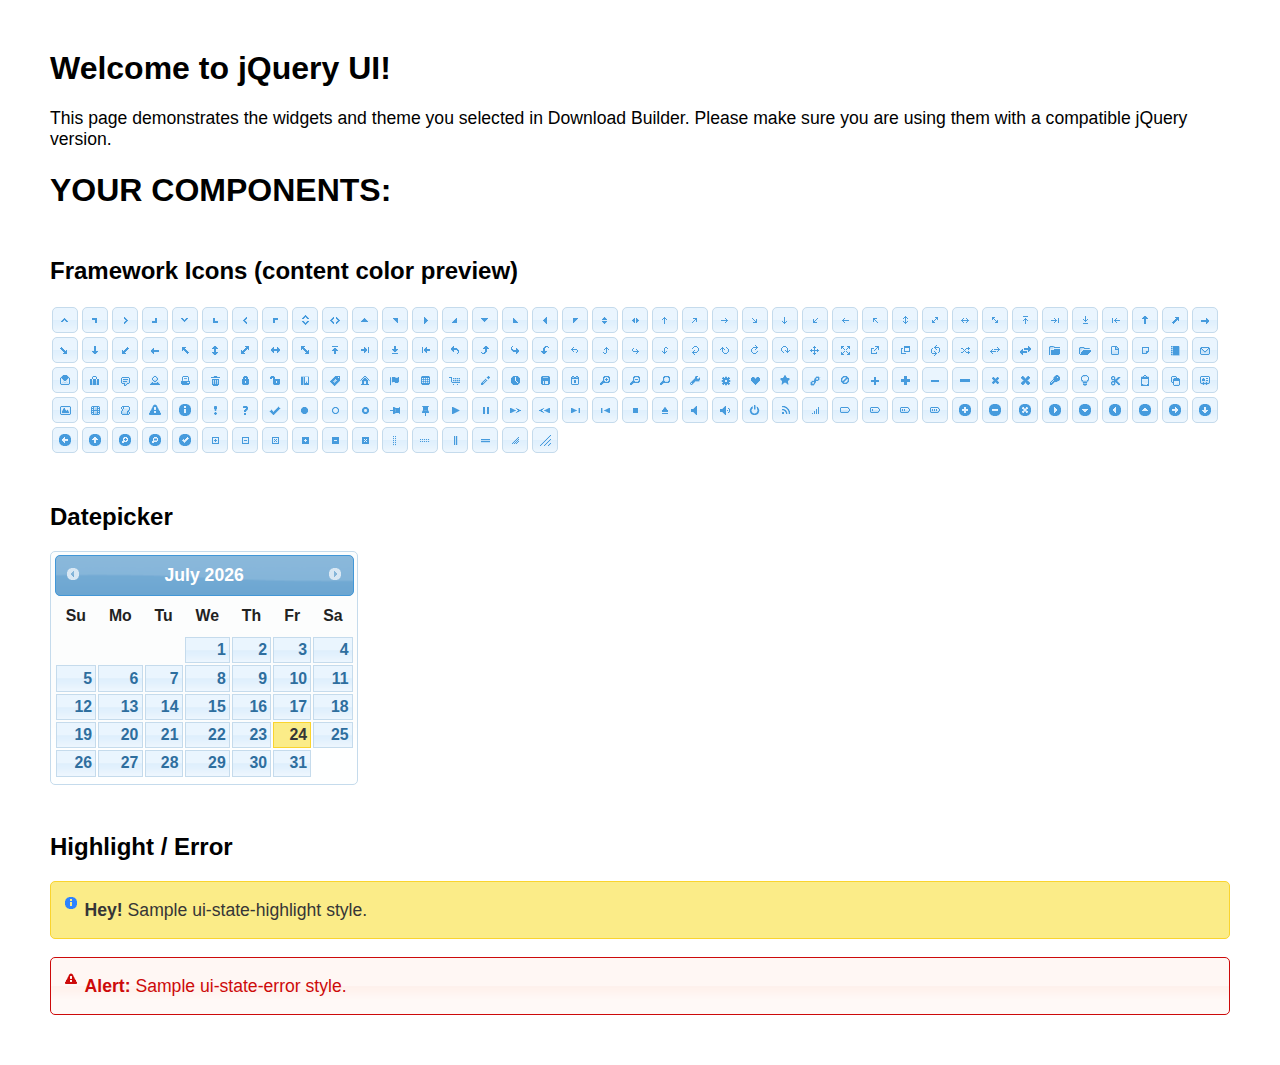
<file: wineRec/accounts/static/jquery-ui-datepicker/index.html>
<!doctype html>
<html lang="us">
<head>
	<meta charset="utf-8">
	<title>jQuery UI Example Page</title>
	<link href="jquery-ui.css" rel="stylesheet">
	<style>
	body{
		font-family: "Trebuchet MS", sans-serif;
		margin: 50px;
	}
	.demoHeaders {
		margin-top: 2em;
	}
	#dialog-link {
		padding: .4em 1em .4em 20px;
		text-decoration: none;
		position: relative;
	}
	#dialog-link span.ui-icon {
		margin: 0 5px 0 0;
		position: absolute;
		left: .2em;
		top: 50%;
		margin-top: -8px;
	}
	#icons {
		margin: 0;
		padding: 0;
	}
	#icons li {
		margin: 2px;
		position: relative;
		padding: 4px 0;
		cursor: pointer;
		float: left;
		list-style: none;
	}
	#icons span.ui-icon {
		float: left;
		margin: 0 4px;
	}
	.fakewindowcontain .ui-widget-overlay {
		position: absolute;
	}
	select {
		width: 200px;
	}
	</style>
</head>
<body>

<h1>Welcome to jQuery UI!</h1>

<div class="ui-widget">
	<p>This page demonstrates the widgets and theme you selected in Download Builder. Please make sure you are using them with a compatible jQuery version.</p>
</div>

<h1>YOUR COMPONENTS:</h1>
















<h2 class="demoHeaders">Framework Icons (content color preview)</h2>
<ul id="icons" class="ui-widget ui-helper-clearfix">
	<li class="ui-state-default ui-corner-all" title=".ui-icon-caret-1-n"><span class="ui-icon ui-icon-caret-1-n"></span></li>
	<li class="ui-state-default ui-corner-all" title=".ui-icon-caret-1-ne"><span class="ui-icon ui-icon-caret-1-ne"></span></li>
	<li class="ui-state-default ui-corner-all" title=".ui-icon-caret-1-e"><span class="ui-icon ui-icon-caret-1-e"></span></li>
	<li class="ui-state-default ui-corner-all" title=".ui-icon-caret-1-se"><span class="ui-icon ui-icon-caret-1-se"></span></li>
	<li class="ui-state-default ui-corner-all" title=".ui-icon-caret-1-s"><span class="ui-icon ui-icon-caret-1-s"></span></li>
	<li class="ui-state-default ui-corner-all" title=".ui-icon-caret-1-sw"><span class="ui-icon ui-icon-caret-1-sw"></span></li>
	<li class="ui-state-default ui-corner-all" title=".ui-icon-caret-1-w"><span class="ui-icon ui-icon-caret-1-w"></span></li>
	<li class="ui-state-default ui-corner-all" title=".ui-icon-caret-1-nw"><span class="ui-icon ui-icon-caret-1-nw"></span></li>
	<li class="ui-state-default ui-corner-all" title=".ui-icon-caret-2-n-s"><span class="ui-icon ui-icon-caret-2-n-s"></span></li>
	<li class="ui-state-default ui-corner-all" title=".ui-icon-caret-2-e-w"><span class="ui-icon ui-icon-caret-2-e-w"></span></li>
	<li class="ui-state-default ui-corner-all" title=".ui-icon-triangle-1-n"><span class="ui-icon ui-icon-triangle-1-n"></span></li>
	<li class="ui-state-default ui-corner-all" title=".ui-icon-triangle-1-ne"><span class="ui-icon ui-icon-triangle-1-ne"></span></li>
	<li class="ui-state-default ui-corner-all" title=".ui-icon-triangle-1-e"><span class="ui-icon ui-icon-triangle-1-e"></span></li>
	<li class="ui-state-default ui-corner-all" title=".ui-icon-triangle-1-se"><span class="ui-icon ui-icon-triangle-1-se"></span></li>
	<li class="ui-state-default ui-corner-all" title=".ui-icon-triangle-1-s"><span class="ui-icon ui-icon-triangle-1-s"></span></li>
	<li class="ui-state-default ui-corner-all" title=".ui-icon-triangle-1-sw"><span class="ui-icon ui-icon-triangle-1-sw"></span></li>
	<li class="ui-state-default ui-corner-all" title=".ui-icon-triangle-1-w"><span class="ui-icon ui-icon-triangle-1-w"></span></li>
	<li class="ui-state-default ui-corner-all" title=".ui-icon-triangle-1-nw"><span class="ui-icon ui-icon-triangle-1-nw"></span></li>
	<li class="ui-state-default ui-corner-all" title=".ui-icon-triangle-2-n-s"><span class="ui-icon ui-icon-triangle-2-n-s"></span></li>
	<li class="ui-state-default ui-corner-all" title=".ui-icon-triangle-2-e-w"><span class="ui-icon ui-icon-triangle-2-e-w"></span></li>
	<li class="ui-state-default ui-corner-all" title=".ui-icon-arrow-1-n"><span class="ui-icon ui-icon-arrow-1-n"></span></li>
	<li class="ui-state-default ui-corner-all" title=".ui-icon-arrow-1-ne"><span class="ui-icon ui-icon-arrow-1-ne"></span></li>
	<li class="ui-state-default ui-corner-all" title=".ui-icon-arrow-1-e"><span class="ui-icon ui-icon-arrow-1-e"></span></li>
	<li class="ui-state-default ui-corner-all" title=".ui-icon-arrow-1-se"><span class="ui-icon ui-icon-arrow-1-se"></span></li>
	<li class="ui-state-default ui-corner-all" title=".ui-icon-arrow-1-s"><span class="ui-icon ui-icon-arrow-1-s"></span></li>
	<li class="ui-state-default ui-corner-all" title=".ui-icon-arrow-1-sw"><span class="ui-icon ui-icon-arrow-1-sw"></span></li>
	<li class="ui-state-default ui-corner-all" title=".ui-icon-arrow-1-w"><span class="ui-icon ui-icon-arrow-1-w"></span></li>
	<li class="ui-state-default ui-corner-all" title=".ui-icon-arrow-1-nw"><span class="ui-icon ui-icon-arrow-1-nw"></span></li>
	<li class="ui-state-default ui-corner-all" title=".ui-icon-arrow-2-n-s"><span class="ui-icon ui-icon-arrow-2-n-s"></span></li>
	<li class="ui-state-default ui-corner-all" title=".ui-icon-arrow-2-ne-sw"><span class="ui-icon ui-icon-arrow-2-ne-sw"></span></li>
	<li class="ui-state-default ui-corner-all" title=".ui-icon-arrow-2-e-w"><span class="ui-icon ui-icon-arrow-2-e-w"></span></li>
	<li class="ui-state-default ui-corner-all" title=".ui-icon-arrow-2-se-nw"><span class="ui-icon ui-icon-arrow-2-se-nw"></span></li>
	<li class="ui-state-default ui-corner-all" title=".ui-icon-arrowstop-1-n"><span class="ui-icon ui-icon-arrowstop-1-n"></span></li>
	<li class="ui-state-default ui-corner-all" title=".ui-icon-arrowstop-1-e"><span class="ui-icon ui-icon-arrowstop-1-e"></span></li>
	<li class="ui-state-default ui-corner-all" title=".ui-icon-arrowstop-1-s"><span class="ui-icon ui-icon-arrowstop-1-s"></span></li>
	<li class="ui-state-default ui-corner-all" title=".ui-icon-arrowstop-1-w"><span class="ui-icon ui-icon-arrowstop-1-w"></span></li>
	<li class="ui-state-default ui-corner-all" title=".ui-icon-arrowthick-1-n"><span class="ui-icon ui-icon-arrowthick-1-n"></span></li>
	<li class="ui-state-default ui-corner-all" title=".ui-icon-arrowthick-1-ne"><span class="ui-icon ui-icon-arrowthick-1-ne"></span></li>
	<li class="ui-state-default ui-corner-all" title=".ui-icon-arrowthick-1-e"><span class="ui-icon ui-icon-arrowthick-1-e"></span></li>
	<li class="ui-state-default ui-corner-all" title=".ui-icon-arrowthick-1-se"><span class="ui-icon ui-icon-arrowthick-1-se"></span></li>
	<li class="ui-state-default ui-corner-all" title=".ui-icon-arrowthick-1-s"><span class="ui-icon ui-icon-arrowthick-1-s"></span></li>
	<li class="ui-state-default ui-corner-all" title=".ui-icon-arrowthick-1-sw"><span class="ui-icon ui-icon-arrowthick-1-sw"></span></li>
	<li class="ui-state-default ui-corner-all" title=".ui-icon-arrowthick-1-w"><span class="ui-icon ui-icon-arrowthick-1-w"></span></li>
	<li class="ui-state-default ui-corner-all" title=".ui-icon-arrowthick-1-nw"><span class="ui-icon ui-icon-arrowthick-1-nw"></span></li>
	<li class="ui-state-default ui-corner-all" title=".ui-icon-arrowthick-2-n-s"><span class="ui-icon ui-icon-arrowthick-2-n-s"></span></li>
	<li class="ui-state-default ui-corner-all" title=".ui-icon-arrowthick-2-ne-sw"><span class="ui-icon ui-icon-arrowthick-2-ne-sw"></span></li>
	<li class="ui-state-default ui-corner-all" title=".ui-icon-arrowthick-2-e-w"><span class="ui-icon ui-icon-arrowthick-2-e-w"></span></li>
	<li class="ui-state-default ui-corner-all" title=".ui-icon-arrowthick-2-se-nw"><span class="ui-icon ui-icon-arrowthick-2-se-nw"></span></li>
	<li class="ui-state-default ui-corner-all" title=".ui-icon-arrowthickstop-1-n"><span class="ui-icon ui-icon-arrowthickstop-1-n"></span></li>
	<li class="ui-state-default ui-corner-all" title=".ui-icon-arrowthickstop-1-e"><span class="ui-icon ui-icon-arrowthickstop-1-e"></span></li>
	<li class="ui-state-default ui-corner-all" title=".ui-icon-arrowthickstop-1-s"><span class="ui-icon ui-icon-arrowthickstop-1-s"></span></li>
	<li class="ui-state-default ui-corner-all" title=".ui-icon-arrowthickstop-1-w"><span class="ui-icon ui-icon-arrowthickstop-1-w"></span></li>
	<li class="ui-state-default ui-corner-all" title=".ui-icon-arrowreturnthick-1-w"><span class="ui-icon ui-icon-arrowreturnthick-1-w"></span></li>
	<li class="ui-state-default ui-corner-all" title=".ui-icon-arrowreturnthick-1-n"><span class="ui-icon ui-icon-arrowreturnthick-1-n"></span></li>
	<li class="ui-state-default ui-corner-all" title=".ui-icon-arrowreturnthick-1-e"><span class="ui-icon ui-icon-arrowreturnthick-1-e"></span></li>
	<li class="ui-state-default ui-corner-all" title=".ui-icon-arrowreturnthick-1-s"><span class="ui-icon ui-icon-arrowreturnthick-1-s"></span></li>
	<li class="ui-state-default ui-corner-all" title=".ui-icon-arrowreturn-1-w"><span class="ui-icon ui-icon-arrowreturn-1-w"></span></li>
	<li class="ui-state-default ui-corner-all" title=".ui-icon-arrowreturn-1-n"><span class="ui-icon ui-icon-arrowreturn-1-n"></span></li>
	<li class="ui-state-default ui-corner-all" title=".ui-icon-arrowreturn-1-e"><span class="ui-icon ui-icon-arrowreturn-1-e"></span></li>
	<li class="ui-state-default ui-corner-all" title=".ui-icon-arrowreturn-1-s"><span class="ui-icon ui-icon-arrowreturn-1-s"></span></li>
	<li class="ui-state-default ui-corner-all" title=".ui-icon-arrowrefresh-1-w"><span class="ui-icon ui-icon-arrowrefresh-1-w"></span></li>
	<li class="ui-state-default ui-corner-all" title=".ui-icon-arrowrefresh-1-n"><span class="ui-icon ui-icon-arrowrefresh-1-n"></span></li>
	<li class="ui-state-default ui-corner-all" title=".ui-icon-arrowrefresh-1-e"><span class="ui-icon ui-icon-arrowrefresh-1-e"></span></li>
	<li class="ui-state-default ui-corner-all" title=".ui-icon-arrowrefresh-1-s"><span class="ui-icon ui-icon-arrowrefresh-1-s"></span></li>
	<li class="ui-state-default ui-corner-all" title=".ui-icon-arrow-4"><span class="ui-icon ui-icon-arrow-4"></span></li>
	<li class="ui-state-default ui-corner-all" title=".ui-icon-arrow-4-diag"><span class="ui-icon ui-icon-arrow-4-diag"></span></li>
	<li class="ui-state-default ui-corner-all" title=".ui-icon-extlink"><span class="ui-icon ui-icon-extlink"></span></li>
	<li class="ui-state-default ui-corner-all" title=".ui-icon-newwin"><span class="ui-icon ui-icon-newwin"></span></li>
	<li class="ui-state-default ui-corner-all" title=".ui-icon-refresh"><span class="ui-icon ui-icon-refresh"></span></li>
	<li class="ui-state-default ui-corner-all" title=".ui-icon-shuffle"><span class="ui-icon ui-icon-shuffle"></span></li>
	<li class="ui-state-default ui-corner-all" title=".ui-icon-transfer-e-w"><span class="ui-icon ui-icon-transfer-e-w"></span></li>
	<li class="ui-state-default ui-corner-all" title=".ui-icon-transferthick-e-w"><span class="ui-icon ui-icon-transferthick-e-w"></span></li>
	<li class="ui-state-default ui-corner-all" title=".ui-icon-folder-collapsed"><span class="ui-icon ui-icon-folder-collapsed"></span></li>
	<li class="ui-state-default ui-corner-all" title=".ui-icon-folder-open"><span class="ui-icon ui-icon-folder-open"></span></li>
	<li class="ui-state-default ui-corner-all" title=".ui-icon-document"><span class="ui-icon ui-icon-document"></span></li>
	<li class="ui-state-default ui-corner-all" title=".ui-icon-document-b"><span class="ui-icon ui-icon-document-b"></span></li>
	<li class="ui-state-default ui-corner-all" title=".ui-icon-note"><span class="ui-icon ui-icon-note"></span></li>
	<li class="ui-state-default ui-corner-all" title=".ui-icon-mail-closed"><span class="ui-icon ui-icon-mail-closed"></span></li>
	<li class="ui-state-default ui-corner-all" title=".ui-icon-mail-open"><span class="ui-icon ui-icon-mail-open"></span></li>
	<li class="ui-state-default ui-corner-all" title=".ui-icon-suitcase"><span class="ui-icon ui-icon-suitcase"></span></li>
	<li class="ui-state-default ui-corner-all" title=".ui-icon-comment"><span class="ui-icon ui-icon-comment"></span></li>
	<li class="ui-state-default ui-corner-all" title=".ui-icon-person"><span class="ui-icon ui-icon-person"></span></li>
	<li class="ui-state-default ui-corner-all" title=".ui-icon-print"><span class="ui-icon ui-icon-print"></span></li>
	<li class="ui-state-default ui-corner-all" title=".ui-icon-trash"><span class="ui-icon ui-icon-trash"></span></li>
	<li class="ui-state-default ui-corner-all" title=".ui-icon-locked"><span class="ui-icon ui-icon-locked"></span></li>
	<li class="ui-state-default ui-corner-all" title=".ui-icon-unlocked"><span class="ui-icon ui-icon-unlocked"></span></li>
	<li class="ui-state-default ui-corner-all" title=".ui-icon-bookmark"><span class="ui-icon ui-icon-bookmark"></span></li>
	<li class="ui-state-default ui-corner-all" title=".ui-icon-tag"><span class="ui-icon ui-icon-tag"></span></li>
	<li class="ui-state-default ui-corner-all" title=".ui-icon-home"><span class="ui-icon ui-icon-home"></span></li>
	<li class="ui-state-default ui-corner-all" title=".ui-icon-flag"><span class="ui-icon ui-icon-flag"></span></li>
	<li class="ui-state-default ui-corner-all" title=".ui-icon-calculator"><span class="ui-icon ui-icon-calculator"></span></li>
	<li class="ui-state-default ui-corner-all" title=".ui-icon-cart"><span class="ui-icon ui-icon-cart"></span></li>
	<li class="ui-state-default ui-corner-all" title=".ui-icon-pencil"><span class="ui-icon ui-icon-pencil"></span></li>
	<li class="ui-state-default ui-corner-all" title=".ui-icon-clock"><span class="ui-icon ui-icon-clock"></span></li>
	<li class="ui-state-default ui-corner-all" title=".ui-icon-disk"><span class="ui-icon ui-icon-disk"></span></li>
	<li class="ui-state-default ui-corner-all" title=".ui-icon-calendar"><span class="ui-icon ui-icon-calendar"></span></li>
	<li class="ui-state-default ui-corner-all" title=".ui-icon-zoomin"><span class="ui-icon ui-icon-zoomin"></span></li>
	<li class="ui-state-default ui-corner-all" title=".ui-icon-zoomout"><span class="ui-icon ui-icon-zoomout"></span></li>
	<li class="ui-state-default ui-corner-all" title=".ui-icon-search"><span class="ui-icon ui-icon-search"></span></li>
	<li class="ui-state-default ui-corner-all" title=".ui-icon-wrench"><span class="ui-icon ui-icon-wrench"></span></li>
	<li class="ui-state-default ui-corner-all" title=".ui-icon-gear"><span class="ui-icon ui-icon-gear"></span></li>
	<li class="ui-state-default ui-corner-all" title=".ui-icon-heart"><span class="ui-icon ui-icon-heart"></span></li>
	<li class="ui-state-default ui-corner-all" title=".ui-icon-star"><span class="ui-icon ui-icon-star"></span></li>
	<li class="ui-state-default ui-corner-all" title=".ui-icon-link"><span class="ui-icon ui-icon-link"></span></li>
	<li class="ui-state-default ui-corner-all" title=".ui-icon-cancel"><span class="ui-icon ui-icon-cancel"></span></li>
	<li class="ui-state-default ui-corner-all" title=".ui-icon-plus"><span class="ui-icon ui-icon-plus"></span></li>
	<li class="ui-state-default ui-corner-all" title=".ui-icon-plusthick"><span class="ui-icon ui-icon-plusthick"></span></li>
	<li class="ui-state-default ui-corner-all" title=".ui-icon-minus"><span class="ui-icon ui-icon-minus"></span></li>
	<li class="ui-state-default ui-corner-all" title=".ui-icon-minusthick"><span class="ui-icon ui-icon-minusthick"></span></li>
	<li class="ui-state-default ui-corner-all" title=".ui-icon-close"><span class="ui-icon ui-icon-close"></span></li>
	<li class="ui-state-default ui-corner-all" title=".ui-icon-closethick"><span class="ui-icon ui-icon-closethick"></span></li>
	<li class="ui-state-default ui-corner-all" title=".ui-icon-key"><span class="ui-icon ui-icon-key"></span></li>
	<li class="ui-state-default ui-corner-all" title=".ui-icon-lightbulb"><span class="ui-icon ui-icon-lightbulb"></span></li>
	<li class="ui-state-default ui-corner-all" title=".ui-icon-scissors"><span class="ui-icon ui-icon-scissors"></span></li>
	<li class="ui-state-default ui-corner-all" title=".ui-icon-clipboard"><span class="ui-icon ui-icon-clipboard"></span></li>
	<li class="ui-state-default ui-corner-all" title=".ui-icon-copy"><span class="ui-icon ui-icon-copy"></span></li>
	<li class="ui-state-default ui-corner-all" title=".ui-icon-contact"><span class="ui-icon ui-icon-contact"></span></li>
	<li class="ui-state-default ui-corner-all" title=".ui-icon-image"><span class="ui-icon ui-icon-image"></span></li>
	<li class="ui-state-default ui-corner-all" title=".ui-icon-video"><span class="ui-icon ui-icon-video"></span></li>
	<li class="ui-state-default ui-corner-all" title=".ui-icon-script"><span class="ui-icon ui-icon-script"></span></li>
	<li class="ui-state-default ui-corner-all" title=".ui-icon-alert"><span class="ui-icon ui-icon-alert"></span></li>
	<li class="ui-state-default ui-corner-all" title=".ui-icon-info"><span class="ui-icon ui-icon-info"></span></li>
	<li class="ui-state-default ui-corner-all" title=".ui-icon-notice"><span class="ui-icon ui-icon-notice"></span></li>
	<li class="ui-state-default ui-corner-all" title=".ui-icon-help"><span class="ui-icon ui-icon-help"></span></li>
	<li class="ui-state-default ui-corner-all" title=".ui-icon-check"><span class="ui-icon ui-icon-check"></span></li>
	<li class="ui-state-default ui-corner-all" title=".ui-icon-bullet"><span class="ui-icon ui-icon-bullet"></span></li>
	<li class="ui-state-default ui-corner-all" title=".ui-icon-radio-off"><span class="ui-icon ui-icon-radio-off"></span></li>
	<li class="ui-state-default ui-corner-all" title=".ui-icon-radio-on"><span class="ui-icon ui-icon-radio-on"></span></li>
	<li class="ui-state-default ui-corner-all" title=".ui-icon-pin-w"><span class="ui-icon ui-icon-pin-w"></span></li>
	<li class="ui-state-default ui-corner-all" title=".ui-icon-pin-s"><span class="ui-icon ui-icon-pin-s"></span></li>
	<li class="ui-state-default ui-corner-all" title=".ui-icon-play"><span class="ui-icon ui-icon-play"></span></li>
	<li class="ui-state-default ui-corner-all" title=".ui-icon-pause"><span class="ui-icon ui-icon-pause"></span></li>
	<li class="ui-state-default ui-corner-all" title=".ui-icon-seek-next"><span class="ui-icon ui-icon-seek-next"></span></li>
	<li class="ui-state-default ui-corner-all" title=".ui-icon-seek-prev"><span class="ui-icon ui-icon-seek-prev"></span></li>
	<li class="ui-state-default ui-corner-all" title=".ui-icon-seek-end"><span class="ui-icon ui-icon-seek-end"></span></li>
	<li class="ui-state-default ui-corner-all" title=".ui-icon-seek-first"><span class="ui-icon ui-icon-seek-first"></span></li>
	<li class="ui-state-default ui-corner-all" title=".ui-icon-stop"><span class="ui-icon ui-icon-stop"></span></li>
	<li class="ui-state-default ui-corner-all" title=".ui-icon-eject"><span class="ui-icon ui-icon-eject"></span></li>
	<li class="ui-state-default ui-corner-all" title=".ui-icon-volume-off"><span class="ui-icon ui-icon-volume-off"></span></li>
	<li class="ui-state-default ui-corner-all" title=".ui-icon-volume-on"><span class="ui-icon ui-icon-volume-on"></span></li>
	<li class="ui-state-default ui-corner-all" title=".ui-icon-power"><span class="ui-icon ui-icon-power"></span></li>
	<li class="ui-state-default ui-corner-all" title=".ui-icon-signal-diag"><span class="ui-icon ui-icon-signal-diag"></span></li>
	<li class="ui-state-default ui-corner-all" title=".ui-icon-signal"><span class="ui-icon ui-icon-signal"></span></li>
	<li class="ui-state-default ui-corner-all" title=".ui-icon-battery-0"><span class="ui-icon ui-icon-battery-0"></span></li>
	<li class="ui-state-default ui-corner-all" title=".ui-icon-battery-1"><span class="ui-icon ui-icon-battery-1"></span></li>
	<li class="ui-state-default ui-corner-all" title=".ui-icon-battery-2"><span class="ui-icon ui-icon-battery-2"></span></li>
	<li class="ui-state-default ui-corner-all" title=".ui-icon-battery-3"><span class="ui-icon ui-icon-battery-3"></span></li>
	<li class="ui-state-default ui-corner-all" title=".ui-icon-circle-plus"><span class="ui-icon ui-icon-circle-plus"></span></li>
	<li class="ui-state-default ui-corner-all" title=".ui-icon-circle-minus"><span class="ui-icon ui-icon-circle-minus"></span></li>
	<li class="ui-state-default ui-corner-all" title=".ui-icon-circle-close"><span class="ui-icon ui-icon-circle-close"></span></li>
	<li class="ui-state-default ui-corner-all" title=".ui-icon-circle-triangle-e"><span class="ui-icon ui-icon-circle-triangle-e"></span></li>
	<li class="ui-state-default ui-corner-all" title=".ui-icon-circle-triangle-s"><span class="ui-icon ui-icon-circle-triangle-s"></span></li>
	<li class="ui-state-default ui-corner-all" title=".ui-icon-circle-triangle-w"><span class="ui-icon ui-icon-circle-triangle-w"></span></li>
	<li class="ui-state-default ui-corner-all" title=".ui-icon-circle-triangle-n"><span class="ui-icon ui-icon-circle-triangle-n"></span></li>
	<li class="ui-state-default ui-corner-all" title=".ui-icon-circle-arrow-e"><span class="ui-icon ui-icon-circle-arrow-e"></span></li>
	<li class="ui-state-default ui-corner-all" title=".ui-icon-circle-arrow-s"><span class="ui-icon ui-icon-circle-arrow-s"></span></li>
	<li class="ui-state-default ui-corner-all" title=".ui-icon-circle-arrow-w"><span class="ui-icon ui-icon-circle-arrow-w"></span></li>
	<li class="ui-state-default ui-corner-all" title=".ui-icon-circle-arrow-n"><span class="ui-icon ui-icon-circle-arrow-n"></span></li>
	<li class="ui-state-default ui-corner-all" title=".ui-icon-circle-zoomin"><span class="ui-icon ui-icon-circle-zoomin"></span></li>
	<li class="ui-state-default ui-corner-all" title=".ui-icon-circle-zoomout"><span class="ui-icon ui-icon-circle-zoomout"></span></li>
	<li class="ui-state-default ui-corner-all" title=".ui-icon-circle-check"><span class="ui-icon ui-icon-circle-check"></span></li>
	<li class="ui-state-default ui-corner-all" title=".ui-icon-circlesmall-plus"><span class="ui-icon ui-icon-circlesmall-plus"></span></li>
	<li class="ui-state-default ui-corner-all" title=".ui-icon-circlesmall-minus"><span class="ui-icon ui-icon-circlesmall-minus"></span></li>
	<li class="ui-state-default ui-corner-all" title=".ui-icon-circlesmall-close"><span class="ui-icon ui-icon-circlesmall-close"></span></li>
	<li class="ui-state-default ui-corner-all" title=".ui-icon-squaresmall-plus"><span class="ui-icon ui-icon-squaresmall-plus"></span></li>
	<li class="ui-state-default ui-corner-all" title=".ui-icon-squaresmall-minus"><span class="ui-icon ui-icon-squaresmall-minus"></span></li>
	<li class="ui-state-default ui-corner-all" title=".ui-icon-squaresmall-close"><span class="ui-icon ui-icon-squaresmall-close"></span></li>
	<li class="ui-state-default ui-corner-all" title=".ui-icon-grip-dotted-vertical"><span class="ui-icon ui-icon-grip-dotted-vertical"></span></li>
	<li class="ui-state-default ui-corner-all" title=".ui-icon-grip-dotted-horizontal"><span class="ui-icon ui-icon-grip-dotted-horizontal"></span></li>
	<li class="ui-state-default ui-corner-all" title=".ui-icon-grip-solid-vertical"><span class="ui-icon ui-icon-grip-solid-vertical"></span></li>
	<li class="ui-state-default ui-corner-all" title=".ui-icon-grip-solid-horizontal"><span class="ui-icon ui-icon-grip-solid-horizontal"></span></li>
	<li class="ui-state-default ui-corner-all" title=".ui-icon-gripsmall-diagonal-se"><span class="ui-icon ui-icon-gripsmall-diagonal-se"></span></li>
	<li class="ui-state-default ui-corner-all" title=".ui-icon-grip-diagonal-se"><span class="ui-icon ui-icon-grip-diagonal-se"></span></li>
</ul>




<!-- Datepicker -->
<h2 class="demoHeaders">Datepicker</h2>
<div id="datepicker"></div>












<!-- Highlight / Error -->
<h2 class="demoHeaders">Highlight / Error</h2>
<div class="ui-widget">
	<div class="ui-state-highlight ui-corner-all" style="margin-top: 20px; padding: 0 .7em;">
		<p><span class="ui-icon ui-icon-info" style="float: left; margin-right: .3em;"></span>
		<strong>Hey!</strong> Sample ui-state-highlight style.</p>
	</div>
</div>
<br>
<div class="ui-widget">
	<div class="ui-state-error ui-corner-all" style="padding: 0 .7em;">
		<p><span class="ui-icon ui-icon-alert" style="float: left; margin-right: .3em;"></span>
		<strong>Alert:</strong> Sample ui-state-error style.</p>
	</div>
</div>

<script src="external/jquery/jquery.js"></script>
<script src="jquery-ui.js"></script>
<script>















$( "#datepicker" ).datepicker({
	inline: true
});














// Hover states on the static widgets
$( "#dialog-link, #icons li" ).hover(
	function() {
		$( this ).addClass( "ui-state-hover" );
	},
	function() {
		$( this ).removeClass( "ui-state-hover" );
	}
);
</script>
</body>
</html>
</file>
